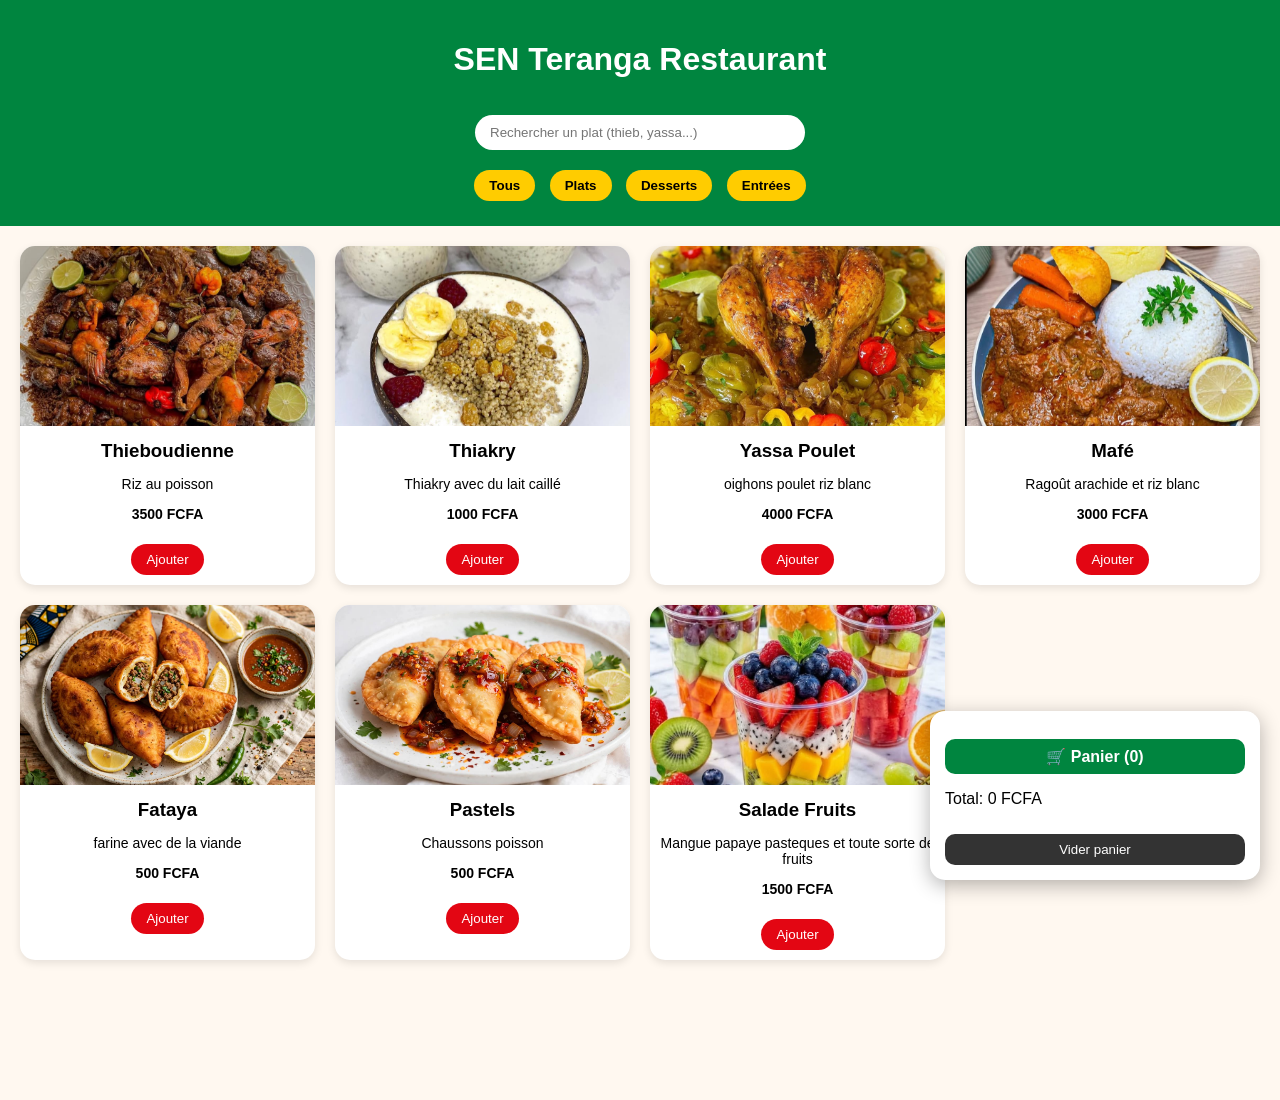
<file: index.html>
<!DOCTYPE html>
<html lang="fr">
<head>
    <meta charset="UTF-8">
    <meta name="viewport" content="width=device-width, initial-scale=1.0">
    <title>Restaurant Sénégalais - Menu Interactif</title>
    <link rel="stylesheet" href="style.css">
</head>
<body>
    <header>
        <h1>SEN Teranga Restaurant</h1>
        <input type="text" id="searchInput" placeholder="Rechercher un plat (thieb, yassa...)">
        <div class="filtres">
            <button onclick="filtrer('tous')">Tous</button>
            <button onclick="filtrer('plat')">Plats</button>
            <button onclick="filtrer('dessert')">Desserts</button>
            <button onclick="filtrer('entree')">Entrées</button>
        </div>
    </header>

    <main>
        <section id="menu" class="grid"></section>

        <aside id="panier">
            <h2>🛒 Panier (<span id="count">0</span>)</h2>
            <ul id="listePanier"></ul>
            <p id="total">Total: 0 FCFA</p>
            <button onclick="viderPanier()">Vider panier</button>
        </aside>
    </main>

    <script src="script.js"></script>
</body>
</html>
</file>
<file: style.css>
body{
  box-sizing:border-box
  ;margin:0;padding:0;
  font-family:Arial, sans-serif;
  background:#fff8f0;
  padding-bottom:120px
}

header{
  text-align:center;
  padding:20px;
  background:#00853f;
  color:white;
  position:sticky;
  top:0;
  z-index:10;
  display:flex;
  flex-direction:column;
  align-items:center;
}
#searchInput{
  padding:10px 15px;
  width:300px;
  border-radius:20px;
  border:none;
  margin:15px;
}
.filtres button{
  margin:5px;
  padding:8px 15px;
  border-radius:20px;
  border:none;
  cursor:pointer;
  background:#ffcc00;
  font-weight:bold;
}

.grid{
  display:grid;
  grid-template-columns:repeat(auto-fill,minmax(240px,1fr));
  gap:20px;
  padding:20px;
}
.card{
  background:white;
  border-radius:15px;
  overflow:hidden;
  box-shadow:0 3px 8px rgba(0,0,0,.1);
  text-align:center;
  padding-bottom:10px;
}
.card img{width:100%;height:180px;object-fit:cover}
.card h3{margin:10px 0 5px 0}
.card p{font-size:14px; padding:0 10px}
.card button{
  background:#e30613;
  color:white;
  border:none;
  padding:8px 15px;
  border-radius:20px;
  cursor:pointer;
  margin-top:8px;
}

/* Panier - meilleure position */
#panier{
  position: fixed;
  bottom: 20px;
  right: 20px;
  background: white;
  padding: 15px;
  border-radius: 15px;
  box-shadow: 0 5px 20px rgba(0,0,0,.3);
  width: 300px;
  max-height: 400px;
  overflow-y: auto;
  z-index: 100;
}
#panier h2{
  background:#00853f;
  color:white;
  padding:8px;
  border-radius:10px;
  text-align:center;
  font-size:16px;
}
#listePanier{list-style:none;margin:10px 0;font-size:14px}
#panier button{width:100%;margin-top:10px;padding:8px;background:#333;color:white;border:none;border-radius:10px;cursor:pointer}

/* Message introuvable - séparé proprement */
.introuvable{
  text-align:center;
  padding:40px;
  width:100%;
  grid-column:1/-1;
  background:white;
  border-radius:15px;
  box-shadow:0 3px 8px rgba(0,0,0,.1);
}
.introuvable h2{font-size:40px}
.introuvable button{
  margin-top:15px;
  padding:10px 20px;
  background:#00853f;
  color:white;
  border:none;
  border-radius:20px;
  cursor:pointer;
}

@media (max-width: 600px){
  #panier{bottom:0;right:0;left:0;width:100%;border-radius:15px 15px 0 0}
}
</file>
